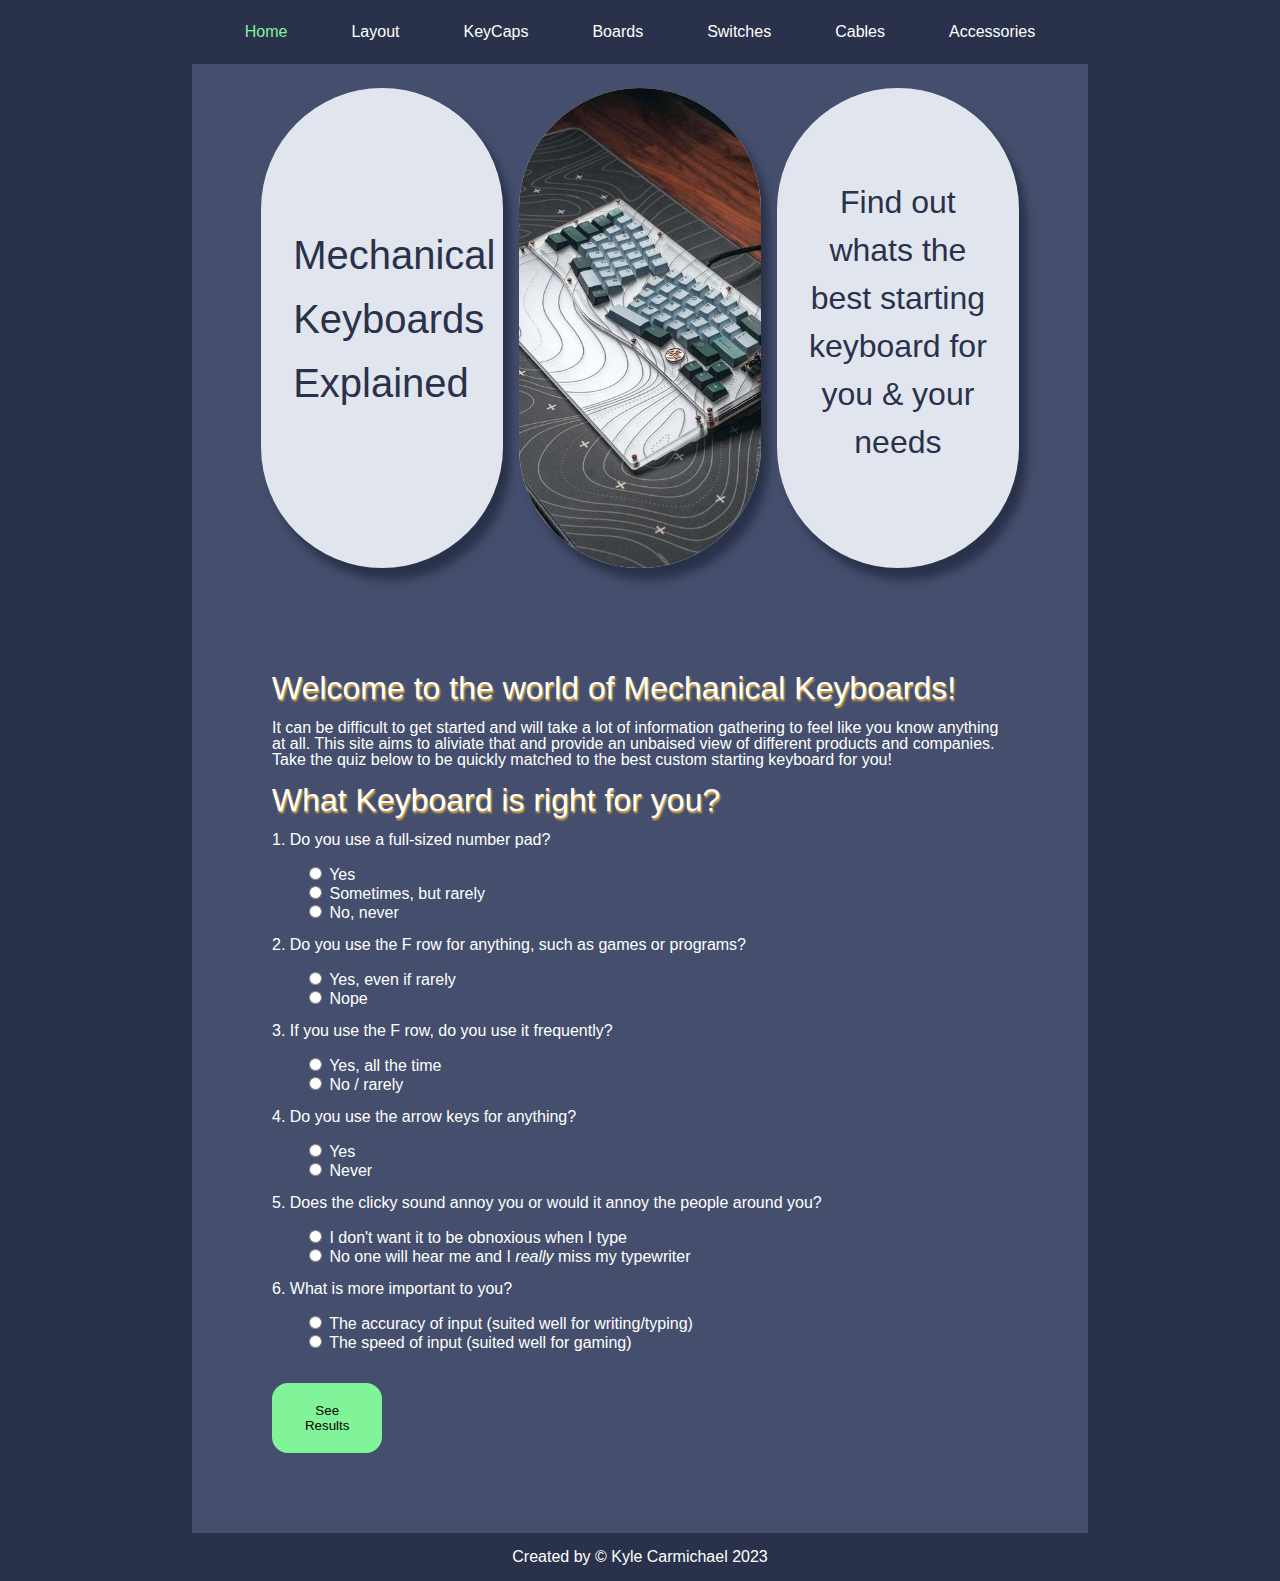
<file: index.html>
<!DOCTYPE HTML>
<html>
     <head>
          <meta charset="UTF-8">
          <title>Mechanical Keyboards</title>
          <link rel="stylesheet" href="styles.css">
          <link rel="shortcut icon" href="imgs/switchBlue.ico" type="image/x-icon">

          <script src="script.js"></script>
     </head>

     <body>
        <!-- Site Title icon image -->
          <nav>
            <ul>
                <li><a href="index.html" class="activePage">Home</a></li>
                <li><a href="layout.html">Layout</a></li>
                <li><a href="keycaps.html">KeyCaps</a></li>
                <li><a href="boards.html">Boards</a></li>
                <li><a href="switches.html">Switches</a></li>
                <li><a href="cables.html">Cables</a></li>
                <li><a href="access.html">Accessories</a></li>
            </ul>
          </nav>

          <div class="hero">
            <ul>
              <li>
                <h1 class="hero-card-01">
                  Mechanical <br>
                  Keyboards <br>
                  Explained
                </h1>
              </li>
              <li class="hero-card-02">
                <img src="imgs/keeb01.jpg" alt="Keyboard">
              </li>
              <li>
                <p class="hero-card-03">
                  Find out whats the best starting keyboard for you &amp; your needs
                </p>
              </li>
            </ul>
          </div>

          <main>
            <section>
                <h2>Welcome to the world of Mechanical Keyboards!</h2>
                <p>
                  It can be difficult to get started and will take a lot of information gathering to feel like you know anything at all. 
                  This site aims to aliviate that and provide an unbaised view of different products and companies.
                  Take the quiz below to be quickly matched to the best custom starting keyboard for you!
                </p> 
            </section>
            <section class="quiz-section">
              <h2>What Keyboard is right for you?</h2>
              <div class="question-container">
                <p class="question1">
                  1. Do you use a full-sized number pad?
                </p>

                <div class="ans-container">
                  <input type="radio" name="q1" id="q1ans1" value="yes">
                  <label class="ans" for="q1ans1">Yes</label>
                  <br>
                  <input type="radio" name="q1" id="q1ans2" value="sometimes">
                  <label class="ans" for="q1ans2">Sometimes, but rarely</label>
                  <br>
                  <input type="radio" name="q1" id="q1ans3" value="no">
                  <label class="ans" for="q1ans3">No, never</label>
                </div>

                
              </div>

              <div class="question-container">
                <p class="question2">
                  2. Do you use the F row for anything, such as games or programs?
                </p>

                <div class="ans-container">
                  <input type="radio" name="q2" id="q2ans1" value="yes">
                  <label class="ans" for="q2ans1">Yes, even if rarely</label>
                  <br>
                  <input type="radio" name="q2" id="q2ans2" value="no">
                  <label class="ans" for="q2ans2">Nope</label>
                </div>
              </div>

              <div class="question-container">
                <p class="question3">
                  3. If you use the F row, do you use it frequently?
                </p>

                <div class="ans-container">
                  <input type="radio" name="q3" id="q3ans1" value="yes">
                  <label class="ans" for="q3ans1">Yes, all the time </label>
                  <br>
                  <input type="radio" name="q3" id="q3ans2" value="no">
                  <label class="ans" for="q3ans2">No / rarely</label>
                </div>
              </div>

              <div class="question-container">
                <p class="question4">
                  4. Do you use the arrow keys for anything?
                </p>

                <div class="ans-container">
                  <input type="radio" name="q4" id="q4ans1" value="yes">
                  <label class="ans" for="q4ans1">Yes </label>
                  <br>
                  <input type="radio" name="q4" id="q4ans2" value="no">
                  <label class="ans" for="q4ans2">Never</label>
                </div>
              </div>

              <div class="question-container">
                <p class="question5">
                  5. Does the clicky sound annoy you or would it annoy the people around you?
                </p>

                <div class="ans-container">
                  <input type="radio" name="q5" id="q5ans1" value="yes">
                  <label class="ans" for="q5ans1">I don't want it to be obnoxious when I type</label>
                  <br>
                  <input type="radio" name="q5" id="q5ans2" value="no">
                  <label class="ans" for="q5ans2">No one will hear me and I <span>really</span> miss my typewriter</label>
                </div>
              </div>

              <div class="question-container">
                <p class="question6">
                  6. What is more important to you?
                </p>

                <div class="ans-container">
                  <input type="radio" name="q6" id="q6ans1" value="acc">
                  <label class="ans" for="q6ans1">The accuracy of input (suited well for writing/typing) </label>
                  <br>
                  <input type="radio" name="q6" id="q6ans2" value="speed">
                  <label class="ans" for="q6ans2">The speed of input (suited well for gaming)</label>
                </div>
              </div>   
              
              <button onclick="getQuizResults()">See Results</button>
            </section>

            <section class="results-section hidden">
              <h3>Layout</h3>
              <p id="layoutMessage"></p>
              <h3>Keycap Profile</h3>
              <p id="capsMessage"></p>
              <h3>Switches</h3>
              <p id="switchesMessage"></p>
            </section>
          </main>

          <footer>
            <small>Created by &copy; Kyle Carmichael 2023</small>
          </footer>
     </body>
</html>
</file>
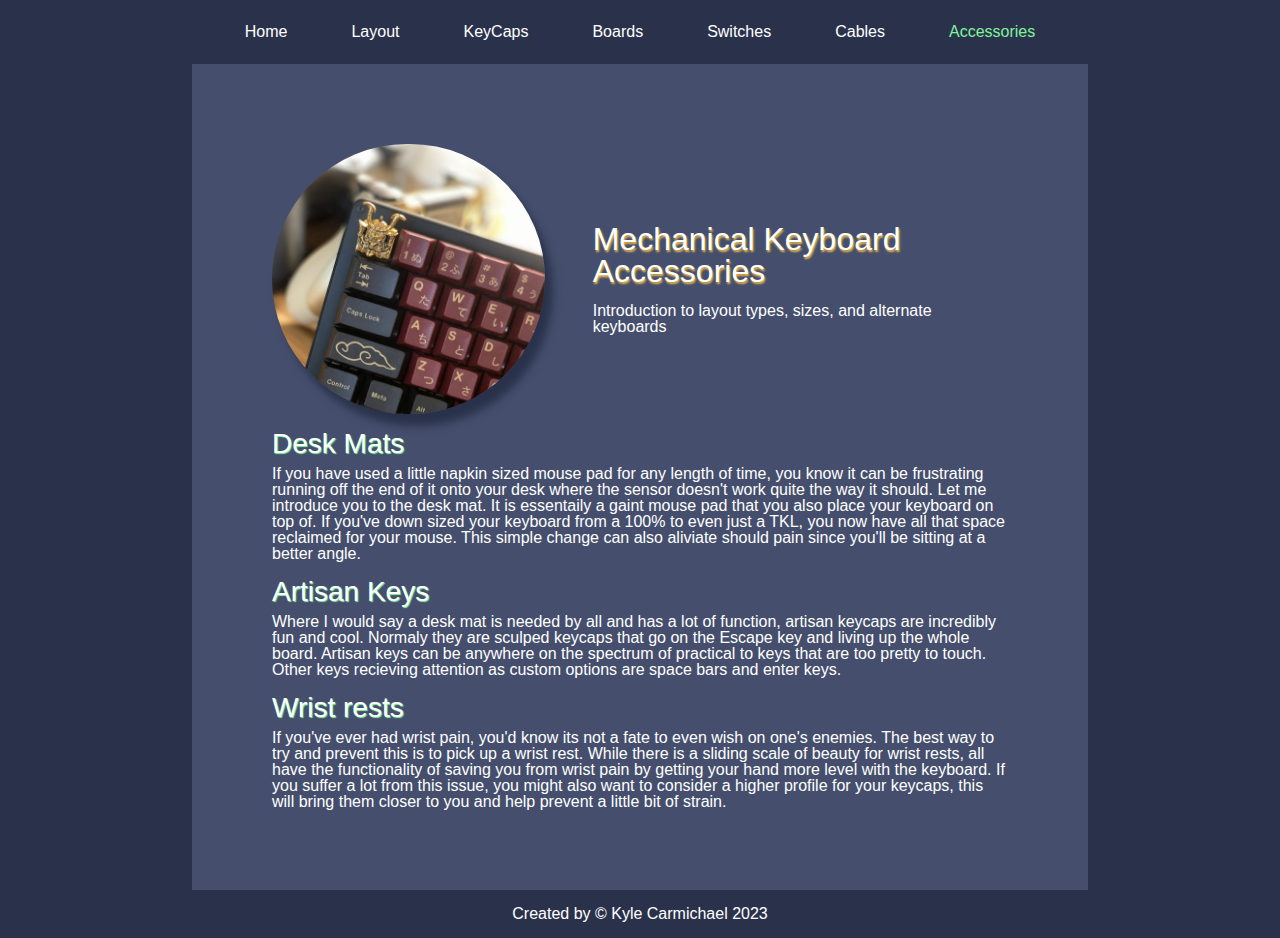
<file: access.html>
<!DOCTYPE HTML>
<html>
     <head>
          <meta charset="UTF-8">
          <title>Mechanical Keyboards | Accessories</title>
          <link rel="stylesheet" href="styles.css">
          <link rel="shortcut icon" href="imgs/switchBlue.ico" type="image/x-icon">
     </head>

     <body>
        <!-- Site Title icon image -->
          <nav>
            <ul>
                <li><a href="index.html">Home</a></li>
                <li><a href="layout.html">Layout</a></li>
                <li><a href="keycaps.html">KeyCaps</a></li>
                <li><a href="boards.html">Boards</a></li>
                <li><a href="switches.html">Switches</a></li>
                <li><a href="cables.html">Cables</a></li>
                <li><a href="access.html" class="activePage">Accessories</a></li>
            </ul>
          </nav>

          <main>
            <section class="intro-section">
              <img src="imgs/keeb03.jpg" alt="An artisan keycap of a golden samari head over the escape key" class="top-view">
              <div class="intro-text">
                <h2>Mechanical Keyboard Accessories</h2>
                <p>Introduction to layout types, sizes, and alternate keyboards</p>
              </div>
            </section>
            <section>
              <h3>Desk Mats</h3>
              <p>
                If you have used a little napkin sized mouse pad for any length of time, you know it can be frustrating running off the end of it onto
                your desk where the sensor doesn't work quite the way it should. Let me introduce you to the desk mat. It is essentaily a gaint mouse pad 
                that you also place your keyboard on top of. If you've down sized your keyboard from a 100% to even just a TKL, you now have all that space 
                reclaimed for your mouse. This simple change can also aliviate should pain since you'll be sitting at a better angle.
                
              </p>
            </section>
            <section>
              <h3>Artisan Keys</h3>
              <p>
                Where I would say a desk mat is needed by all and has a lot of function, artisan keycaps are incredibly fun and cool. Normaly they are 
                sculped keycaps that go on the Escape key and living up the whole board. Artisan keys can be anywhere on the spectrum of practical to 
                keys that are too pretty to touch. Other keys recieving attention as custom options are space bars and enter keys. 
              </p>
            </section>
            <section>
                <h3>Wrist rests</h3>
                <p>
                  If you've ever had wrist pain, you'd know its not a fate to even wish on one's enemies. The best way to try and prevent this is to pick up
                  a wrist rest. While there is a sliding scale of beauty for wrist rests, all have the functionality of saving you from wrist pain by getting 
                  your hand more level with the keyboard. If you suffer a lot from this issue, you might also want to consider a higher profile for your keycaps,
                  this will bring them closer to you and help prevent a little bit of strain.
                </p>
              </section>
          </main>

          <footer>
            <small>Created by &copy; Kyle Carmichael 2023</small>
          </footer>
     </body>
</html>
</file>
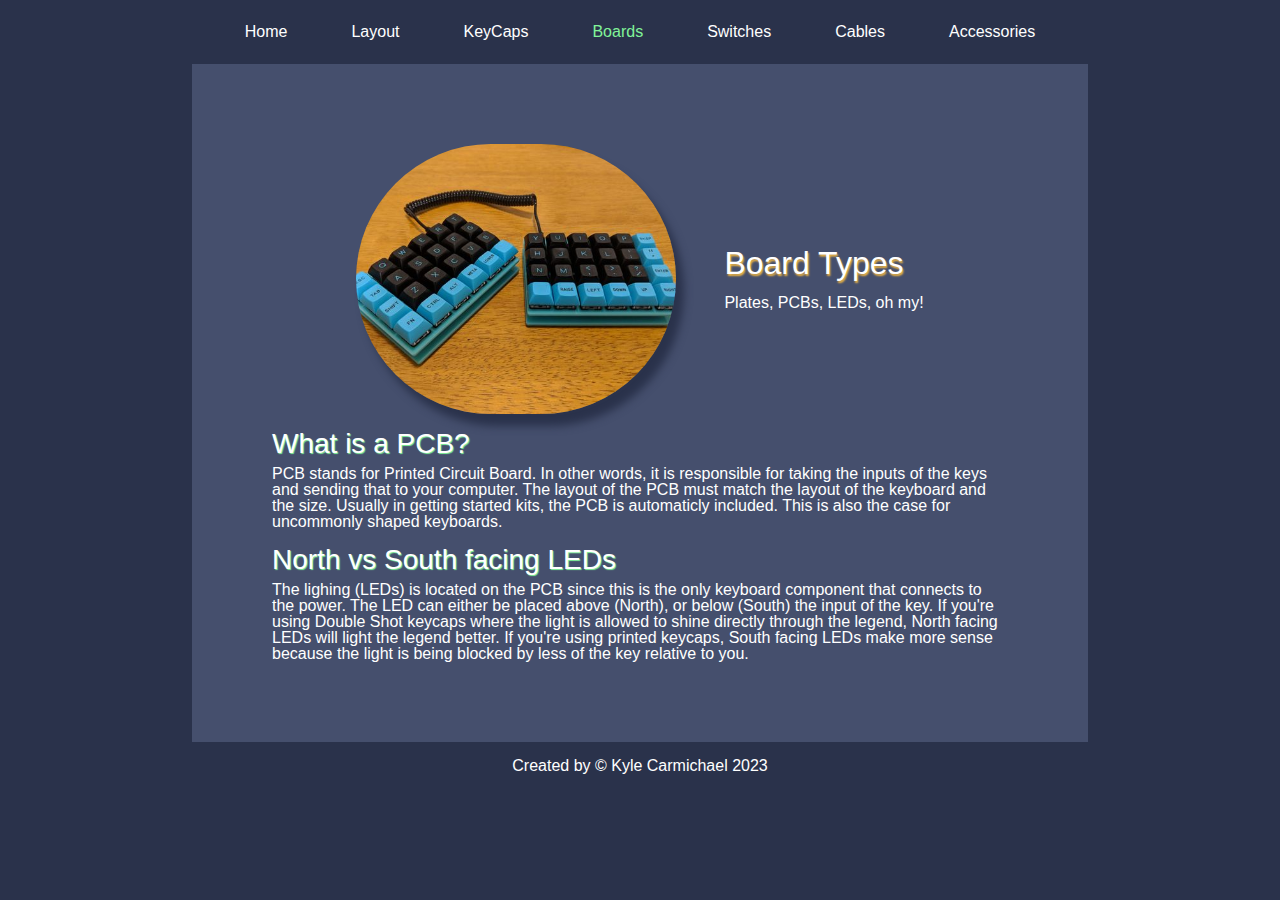
<file: boards.html>
<!DOCTYPE HTML>
<html>
     <head>
          <meta charset="UTF-8">
          <title>Mechanical Keyboards | Boards</title>
          <link rel="stylesheet" href="styles.css">
          <link rel="shortcut icon" href="imgs/switchBlue.ico" type="image/x-icon">
     </head>

     <body>
        <!-- Site Title icon image -->
          <nav>
            <ul>
                <li><a href="index.html">Home</a></li>
                <li><a href="layout.html">Layout</a></li>
                <li><a href="keycaps.html">KeyCaps</a></li>
                <li><a href="boards.html" class="activePage">Boards</a></li>
                <li><a href="switches.html">Switches</a></li>
                <li><a href="cables.html">Cables</a></li>
                <li><a href="access.html">Accessories</a></li>
            </ul>
          </nav>

          <main>
            <section class="intro-section">
              <img src="imgs/keeb06.jpg" alt="A split orthographic keyboard">
              <div class="intro-text">
                <h2>Board Types</h2>
                <p>Plates, PCBs, LEDs, oh my!</p>
              </div>
            </section>
            <section>
              <h3>What is a PCB?</h3>
              <p>
                PCB stands for Printed Circuit Board. In other words, it is responsible for taking the inputs of the keys and sending that to your computer.
                The layout of the PCB must match the layout of the keyboard and the size. Usually in getting started kits, the PCB is automaticly included. 
                This is also the case for uncommonly shaped keyboards.
              </p>
            </section>
            <section>
                <h3>North vs South facing LEDs</h3>
                <p>
                  The lighing (LEDs) is located on the PCB since this is the only keyboard component that connects to the power. 
                  The LED can either be placed above (North), or below (South) the input of the key. If you're using Double Shot 
                  keycaps where the light is allowed to shine directly through the legend, North facing LEDs will light the legend better.
                  If you're using printed keycaps, South facing LEDs make more sense because the light is being blocked by less of the key relative to you.
                </p>
              </section>
          </main>

          <footer>
            <small>Created by &copy; Kyle Carmichael 2023</small>
          </footer>
     </body>
</html>
</file>
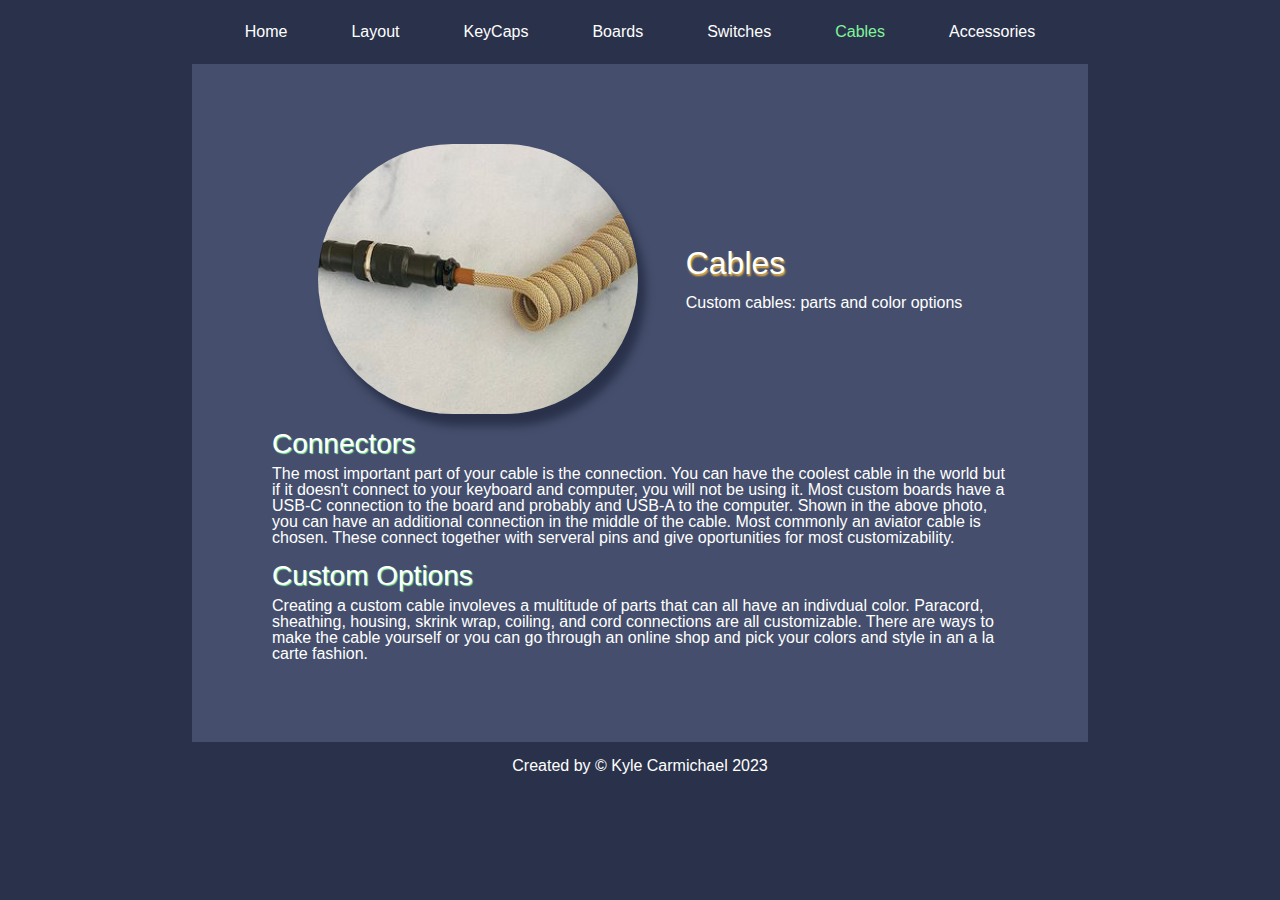
<file: cables.html>
<!DOCTYPE HTML>
<html>
     <head>
          <meta charset="UTF-8">
          <title>Mechanical Keyboards | Cables</title>
          <link rel="stylesheet" href="styles.css">
          <link rel="shortcut icon" href="imgs/switchBlue.ico" type="image/x-icon">
     </head>

     <body>
        <!-- Site Title icon image -->
          <nav>
            <ul>
                <li><a href="index.html">Home</a></li>
                <li><a href="layout.html">Layout</a></li>
                <li><a href="keycaps.html">KeyCaps</a></li>
                <li><a href="boards.html">Boards</a></li>
                <li><a href="switches.html">Switches</a></li>
                <li><a href="cables.html" class="activePage">Cables</a></li>
                <li><a href="access.html">Accessories</a></li>
            </ul>
          </nav>


          <main>
            <section class="intro-section">
              <img src="imgs/keeb05.jpg" alt="A connecting cable" class="top-view">
              <div class="intro-text">
                <h2>Cables</h2>
                <p>Custom cables: parts and color options</p>
              </div>
            </section>
            <section class="clear-float">
              <h3>Connectors</h3>
              <p>
                The most important part of your cable is the connection. You can have the coolest cable in the world but if it doesn't connect
                 to your keyboard and computer, you will not be using it. Most custom boards have a USB-C connection to the board and probably and USB-A 
                 to the computer. Shown in the above photo, you can have an additional connection in the middle of the cable. Most commonly an aviator
                 cable is chosen. These connect together with serveral pins and give oportunities for most customizability. 
              </p>
            </section>
            <section>
              <h3>Custom Options</h3>
              <p>
                Creating a custom cable involeves a multitude of parts that can all have an indivdual color. 
                Paracord, sheathing, housing, skrink wrap, coiling, and cord connections are all customizable. 
                There are ways to make the cable yourself or you can go through an online shop and pick your colors and style in an a la carte fashion.
              </p>
            </section>
          </main>

          <footer>
            <small>Created by &copy; Kyle Carmichael 2023</small>
          </footer>
     </body>
</html>
</file>
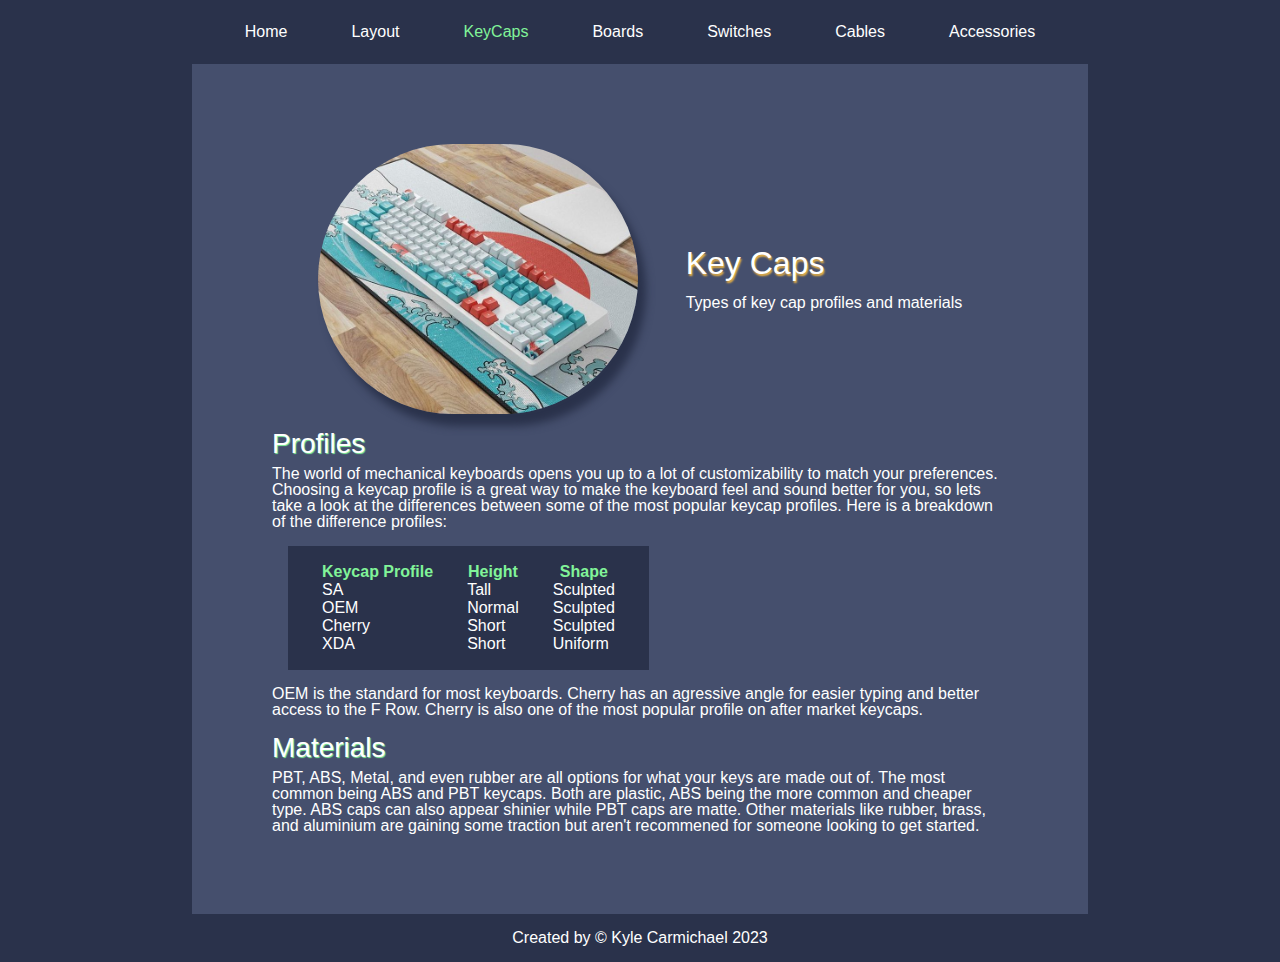
<file: keycaps.html>
<!DOCTYPE HTML>
<html>
     <head>
          <meta charset="UTF-8">
          <title>Mechanical Keyboards | KeyCaps</title>
          <link rel="stylesheet" href="styles.css">
          <link rel="shortcut icon" href="imgs/switchBlue.ico" type="image/x-icon">
     </head>

     <body>
        <!-- Site Title icon image -->
          <nav>
            <ul>
                <li><a href="index.html">Home</a></li>
                <li><a href="layout.html">Layout</a></li>
                <li><a href="keycaps.html" class="activePage">KeyCaps</a></li>
                <li><a href="boards.html">Boards</a></li>
                <li><a href="switches.html">Switches</a></li>
                <li><a href="cables.html">Cables</a></li>
                <li><a href="access.html">Accessories</a></li>
            </ul>
          </nav>

          <main>
            <section class="intro-section">
              <img src="imgs/keeb04.jpg" alt="A 100% keyboard with a blue, white, and orange theme after the painting 'Under the Wave off Kanagawa'">
              <div class="intro-text">
                <h2>Key Caps</h2>
                <p>Types of key cap profiles and materials</p>
              </div>
            </section>
            <section>
              <h3>Profiles</h3>
              <p>
                The world of mechanical keyboards opens you up to a lot of customizability to match your preferences.
                Choosing a keycap profile is a great way to make the keyboard feel and sound better for you, so lets 
                take a look at the differences between some of the most popular keycap profiles.
                Here is a breakdown of the difference profiles:
              </p> 
              <table>
                <tr>
                  <th>Keycap Profile</th>
                  <th>Height</th>
                  <th>Shape</th>
                </tr>
                <tr>
                  <td>SA</td>
                  <td>Tall</td>
                  <td>Sculpted</td>
                </tr>
                <tr>
                  <td>OEM</td>
                  <td>Normal</td>
                  <td>Sculpted</td>
                </tr>
                <tr>
                  <td>Cherry</td>
                  <td>Short</td>
                  <td>Sculpted</td>
                </tr>
                <tr>
                  <td>XDA</td>
                  <td>Short</td>
                  <td>Uniform</td>
                </tr>
              </table>
              <p>OEM is the standard for most keyboards. Cherry has an agressive angle for easier typing and better access to the F Row.
                Cherry is also one of the most popular profile on after market keycaps.
              </p>
            </section>
            <section>
              <h3>Materials</h3>
              <p>
                PBT, ABS, Metal, and even rubber are all options for what your keys are made out of. The most common being ABS and PBT keycaps. 
                Both are plastic, ABS being the more common and cheaper type. ABS caps can also appear shinier while PBT caps are matte.
                Other materials like rubber, brass, and aluminium are gaining some traction but aren't recommened for someone looking to get started.
              </p>
            </section>
          </main>

          <footer>
            <small>Created by &copy; Kyle Carmichael 2023</small>
          </footer>
     </body>
</html>
</file>
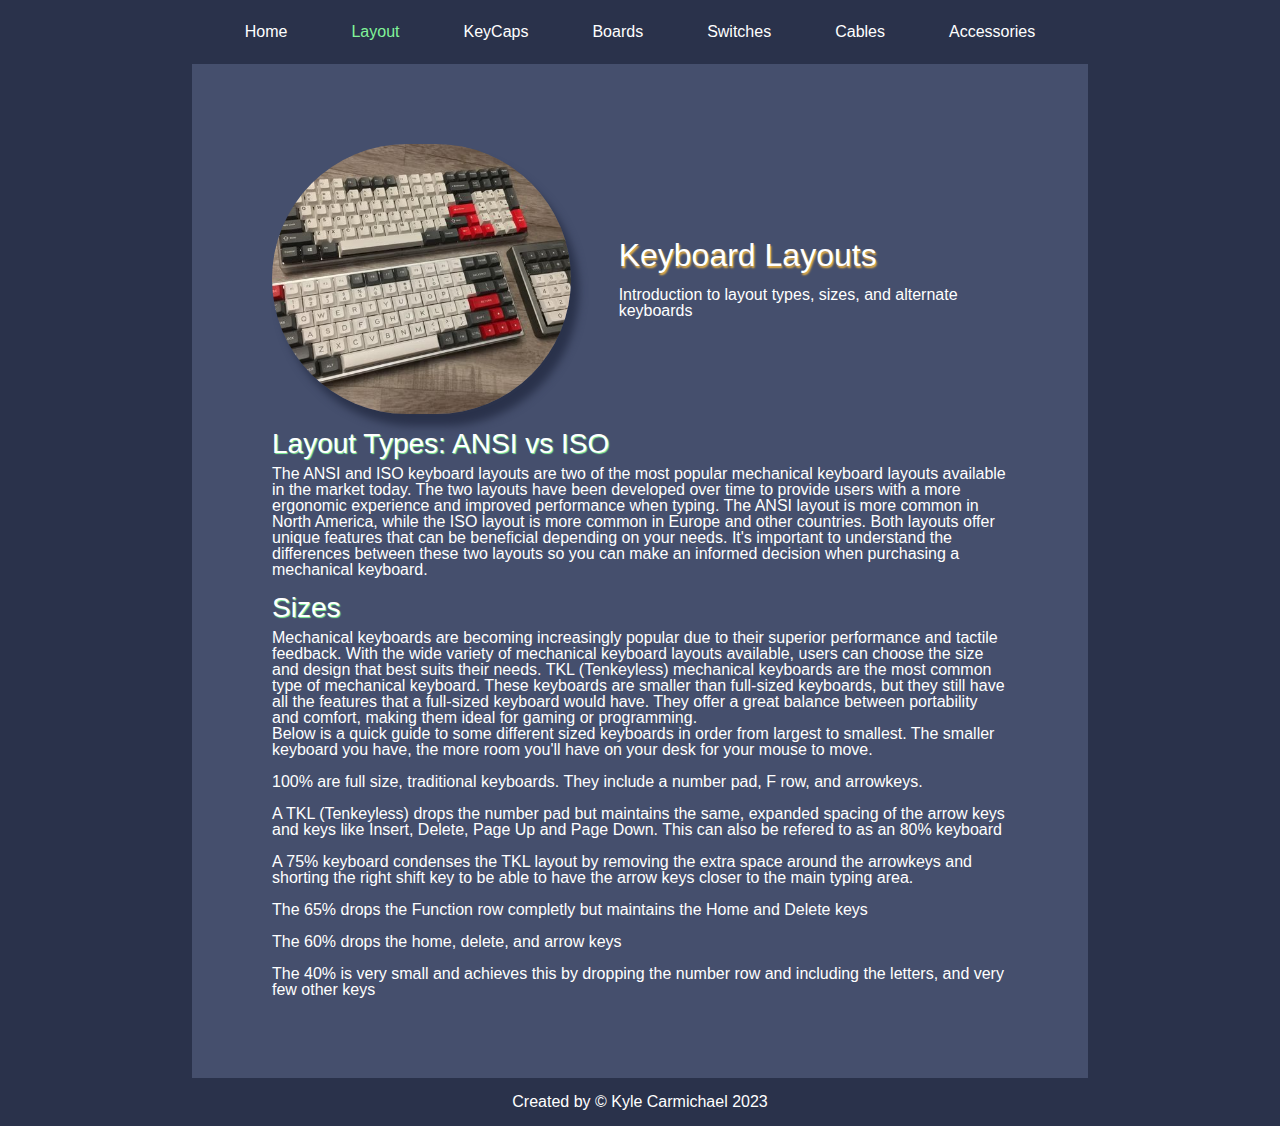
<file: layout.html>
<!DOCTYPE HTML>
<html>
     <head>
          <meta charset="UTF-8">
          <title>Mechanical Keyboards | Layout</title>
          <link rel="stylesheet" href="styles.css">
          <link rel="shortcut icon" href="imgs/switchBlue.ico" type="image/x-icon">
     </head>

     <body>
        <!-- Site Title icon image -->
          <nav>
            <ul>
                <li><a href="index.html">Home</a></li>
                <li><a href="layout.html"  class="activePage">Layout</a></li>
                <li><a href="keycaps.html">KeyCaps</a></li>
                <li><a href="boards.html">Boards</a></li>
                <li><a href="switches.html">Switches</a></li>
                <li><a href="cables.html">Cables</a></li>
                <li><a href="access.html">Accessories</a></li>
            </ul>
          </nav>

          <main>
            <section class="intro-section">
              <img src="imgs/keeb02.jpg" alt="A 95% keyboard and a 75% keyboard with detached num pad" class="top-view">
              <div class="intro-text">
                <h2>Keyboard Layouts</h2>
                <p>Introduction to layout types, sizes, and alternate keyboards</p>
              </div>
            </section>
            <section class="clear-float">
              <h3>Layout Types: ANSI vs ISO</h3>
              <p>
                The ANSI and ISO keyboard layouts are two of the most popular mechanical keyboard layouts available in the market today. 
                The two layouts have been developed over time to provide users with a more ergonomic experience and improved performance when typing.
                The ANSI layout is more common in North America, while the ISO layout is more common in Europe and other countries. 
                Both layouts offer unique features that can be beneficial depending on your needs. 
                It's important to understand the differences between these two layouts so you can make an informed decision when purchasing a mechanical keyboard. 
              </p>
            </section>
            <section>
              <h3>Sizes</h3>
              <p>
                Mechanical keyboards are becoming increasingly popular due to their superior performance and tactile feedback. 
                With the wide variety of mechanical keyboard layouts available, users can choose the size and design that best suits their needs.
                TKL (Tenkeyless) mechanical keyboards are the most common type of mechanical keyboard. 
                These keyboards are smaller than full-sized keyboards, but they still have all the features that a full-sized keyboard would have. 
                They offer a great balance between portability and comfort, making them ideal for gaming or programming.
              </p>
              <p>Below is a quick guide to some different sized keyboards in order from largest to smallest. The smaller keyboard you have, the more
                room you'll have on your desk for your mouse to move.
              </p>
              <br>
              <p>100% are full size, traditional keyboards. They include a number pad, F row, and arrowkeys.</p>
              <br>
              <p>A TKL (Tenkeyless) drops the number pad but maintains the same, expanded spacing of the arrow keys and keys like Insert, Delete, 
                Page Up and Page Down. This can also be refered to as an 80% keyboard</p>
              <br>
              <p>A 75% keyboard condenses the TKL layout by removing the extra space around the arrowkeys and shorting the right shift key 
                to be able to have the arrow keys closer to the main typing area.</p>
                <br>
              <p>The 65% drops the Function row completly but maintains the Home and Delete keys</p>
              <br>
              <p>The 60% drops the home, delete, and arrow keys</p>
              <br>
              <p>The 40% is very small and achieves this by dropping the number row and including the letters, and very few other keys</p>
            </section>
          </main>

          <footer>
            <small>Created by &copy; Kyle Carmichael 2023</small>
          </footer>
     </body>
</html>
</file>
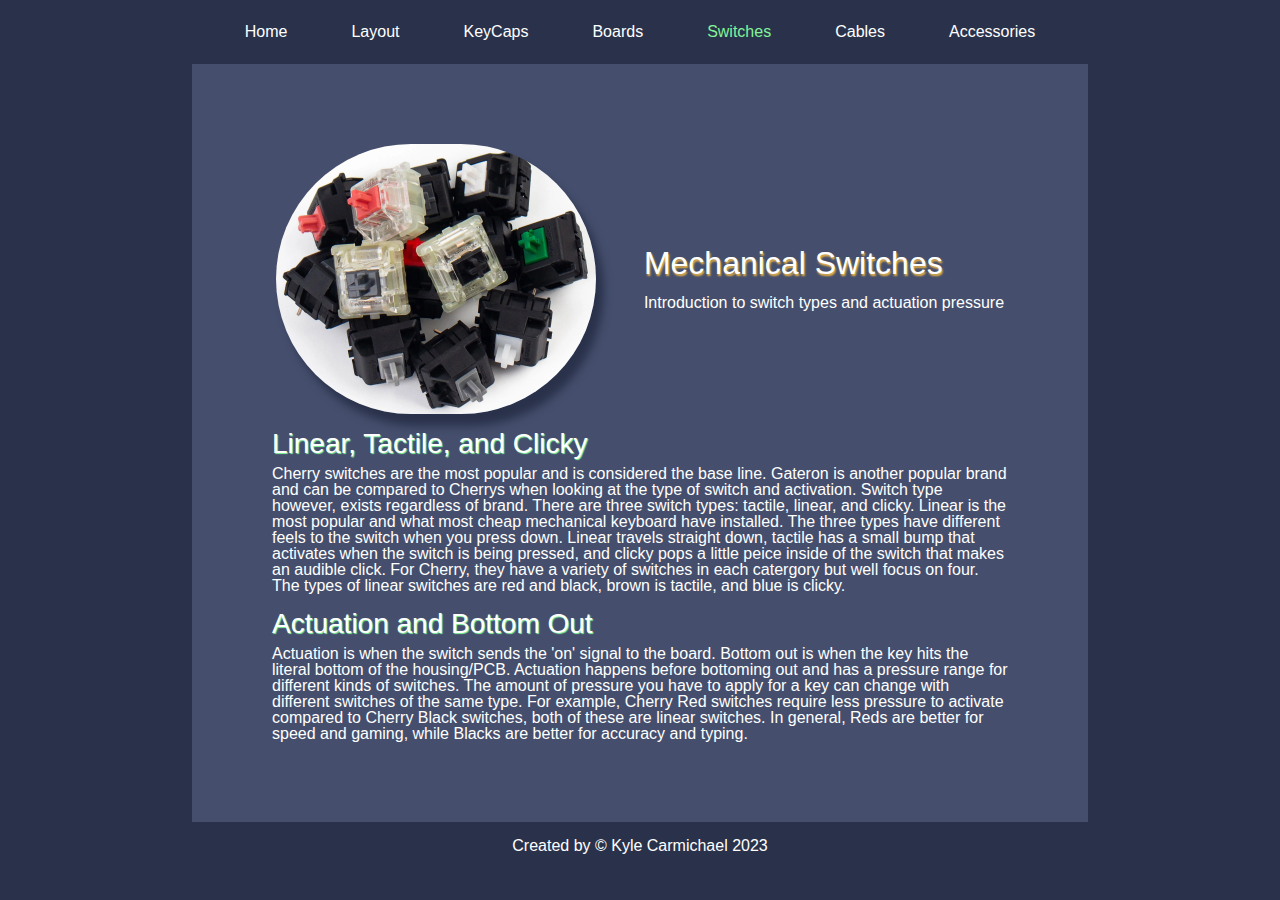
<file: switches.html>
<!DOCTYPE HTML>
<html>
     <head>
          <meta charset="UTF-8">
          <title>Mechanical Keyboards | Switches</title>
          <link rel="stylesheet" href="styles.css">
          <link rel="shortcut icon" href="imgs/switchBlue.ico" type="image/x-icon">
     </head>

     <body>
        <!-- Site Title icon image -->
          <nav>
            <ul>
                <li><a href="index.html">Home</a></li>
                <li><a href="layout.html">Layout</a></li>
                <li><a href="keycaps.html">KeyCaps</a></li>
                <li><a href="boards.html">Boards</a></li>
                <li><a href="switches.html" class="activePage">Switches</a></li>
                <li><a href="cables.html">Cables</a></li>
                <li><a href="access.html">Accessories</a></li>
            </ul>
          </nav>

          <main>
            <section class="intro-section">
              <img src="imgs/keeb07.png" alt="A small pile of keyboard switches">
              <div class="intro-text">
                <h2>Mechanical Switches</h2>
                <p>Introduction to switch types and actuation pressure</p>
              </div>
            </section>
            <section class="clear-float">
              <h3>Linear, Tactile, and Clicky</h3>
              <p>
                Cherry switches are the most popular and is considered the base line. Gateron is another popular brand and can be compared 
                to Cherrys when looking at the type of switch and activation. Switch type however, exists regardless of brand. 
                There are three switch types: tactile, linear, and clicky. Linear is the most popular and what most cheap mechanical keyboard have installed.
                The three types have different feels to the switch when you press down. Linear travels straight down, tactile has a small bump that 
                activates when the switch is being pressed, and clicky pops a little peice inside of the switch that makes an audible click.
                For Cherry, they have a variety of switches in each catergory but well focus on four. The types of linear switches are red and black, 
                brown is tactile, and blue is clicky.
              </p>
            </section>
            <section>
              <h3>Actuation and Bottom Out</h3>
              <p>
                Actuation is when the switch sends the 'on' signal to the board. 
                Bottom out is when the key hits the literal bottom of the housing/PCB. 
                Actuation happens before bottoming out and has a pressure range for different kinds of switches.
                The amount of pressure you have to apply for a key can change with different switches of the same type.
                For example, Cherry Red switches require less pressure to activate compared to Cherry Black switches, both of these are linear switches.
                In general, Reds are better for speed and gaming, while Blacks are better for accuracy and typing.
              </p>
            </section>
          </main>

          <footer>
            <small>Created by &copy; Kyle Carmichael 2023</small>
          </footer>
     </body>
</html>
</file>
<file: styles.css>
/* CSS RESET */
html, body, div, span, applet, object, iframe,
h1, h2, h3, h4, h5, h6, p, blockquote, pre,
a, abbr, acronym, address, big, cite, code,
del, dfn, em, img, ins, kbd, q, s, samp,
small, strike, strong, sub, sup, tt, var,
b, u, i, center,
dl, dt, dd, ol, ul, li,
fieldset, form, label, legend,
table, caption, tbody, tfoot, thead, tr, th, td,
article, aside, canvas, details, embed, 
figure, figcaption, footer, header, hgroup, 
menu, nav, output, ruby, section, summary,
time, mark, audio, video {
	margin: 0;
	padding: 0;
	border: 0;
	font-size: 100%;
	font: inherit;
	vertical-align: baseline;
}
/* HTML5 display-role reset for older browsers */
article, aside, details, figcaption, figure, 
footer, header, hgroup, menu, nav, section {
	display: block;
}
body {
	line-height: 1;
}
ol, ul {
	list-style: none;
}

:root {
    --darkest: #2a324b;
    --dark: #454f6d;
    --medium: #767b91;
    --light: #e1e5ee;
    --accent1: #81f499;
    --accent2: #f4b942;
}

html {
    background-color: var(--darkest);
}

body {
    font-family: 'Gill Sans', Calibri, sans-serif;
    background-color: var(--dark);
    color: white;
    width: 70%;
    margin: 0 auto;
}

nav {
    background-color: var(--darkest);
    display: flex;
    justify-content: center;
    padding: 1.5rem 1rem;
}

nav ul {
    display: flex;
    width: 50%;
    justify-content: center;
}

nav li {
    list-style: none;
    padding: 0 2rem;
}

nav a, nav a:visited, nav a:active{
    text-decoration: none;
    color: white;
}

main {
    padding: 5rem;
}

button {
    padding: 1rem;
    border-radius: 1rem;
    width: 15%;
    background-color: var(--accent1);
    border: solid .25rem var(--accent1);
    transition: .2s ease-in-out;
    margin-top: 1rem;
}

button:hover {
    background-color: var(--accent2);
    border: solid .25rem var(--accent2);
    box-shadow: 0 0 .5rem var(--accent2);
}

footer {
    background-color: var(--darkest);
    text-align: center;
    padding: 1rem 0;
}

nav a.activePage, nav a:visited.activePage, nav a:active.activePage {
    color: var(--accent1);
}

nav a:hover, nav a.activePage:hover {
    color: var(--accent2);
    transition: .2s;
    text-shadow: 0 0 .25rem var(--accent2);
}

h1 {
    font-size: 2.5rem;
}

h2 {
    font-size: 2rem;
    text-shadow: 1px 2px 2px var(--accent2);
    padding-bottom: 1rem;
}

h3 {
    font-size: 1.75rem;
    text-shadow: 1px 1px 1px var(--accent1);
    padding: 1rem 0 .5rem 0;
}

/* Home page Hero & cards */

.hero {
    padding: 1rem 0;
    display: flex;
    justify-content: center;
}

.hero ul {
    display: flex;
    width: 90%;
    justify-content: center;
}

.hero li {
    color: var(--darkest);
    margin: 0.5rem;
    background-color: var(--light);
    border-radius: 50vw ;
    height: 30rem;
    width: 30%;
    box-shadow: .5rem .75rem .5rem var(--darkest);
}

.hero-card-01 {
    margin: 0 2rem;
    width: 50%;
    padding-top: 15vh;
    line-height: 4rem;
    text-align: center;
}

.hero img {
    width: 100%;
}

.hero-card-02 {
    display: flex;
    justify-content: center;
    align-items: center;
    overflow: hidden
}

.hero-card-02 img {
    min-height: 100%;
    object-fit: cover;
}

.hero-card-03 {
    margin: 0 auto;
    width: 75%;
    padding-top: 10vh;
    line-height: 3rem;
    font-size: 2rem;
    text-align: center;
}

/* Content pages styling */

.intro-section {
    display: flex;
    align-items: center;
    justify-content: center;
}

.intro-section img {
    border-radius: 50vw;
    width: 25vw;
    height: 30vh;
    float: none;
    overflow: hidden;
    object-fit: cover;
    box-shadow: .5rem .75rem .5rem var(--darkest);
}

.top-view {
    object-position: 50% 17%;
}

.intro-section .intro-text{
    float: right;
}

.intro-text {
    padding-left: 3rem;
}

table {
    padding: 1rem;
    margin: 1rem;
    background-color: var(--darkest);
}

th {
    font-weight: bold;
    padding: 0 1rem;
    color: var(--accent1);
}

td {
    padding: 0 1rem;
}

/* Quiz Styles */

section.quiz-section {
    padding-top: 1rem;
}

.ans-container {
    padding: 1rem 0 1rem 2rem ;
}

span {
    font-style: italic;
}

.hidden {
    display: none;
}

/* Error handling (just for highlighting unanswered questions) */

.not-answered {
    color: var(--accent2);
    font-weight: bold;
}
</file>
